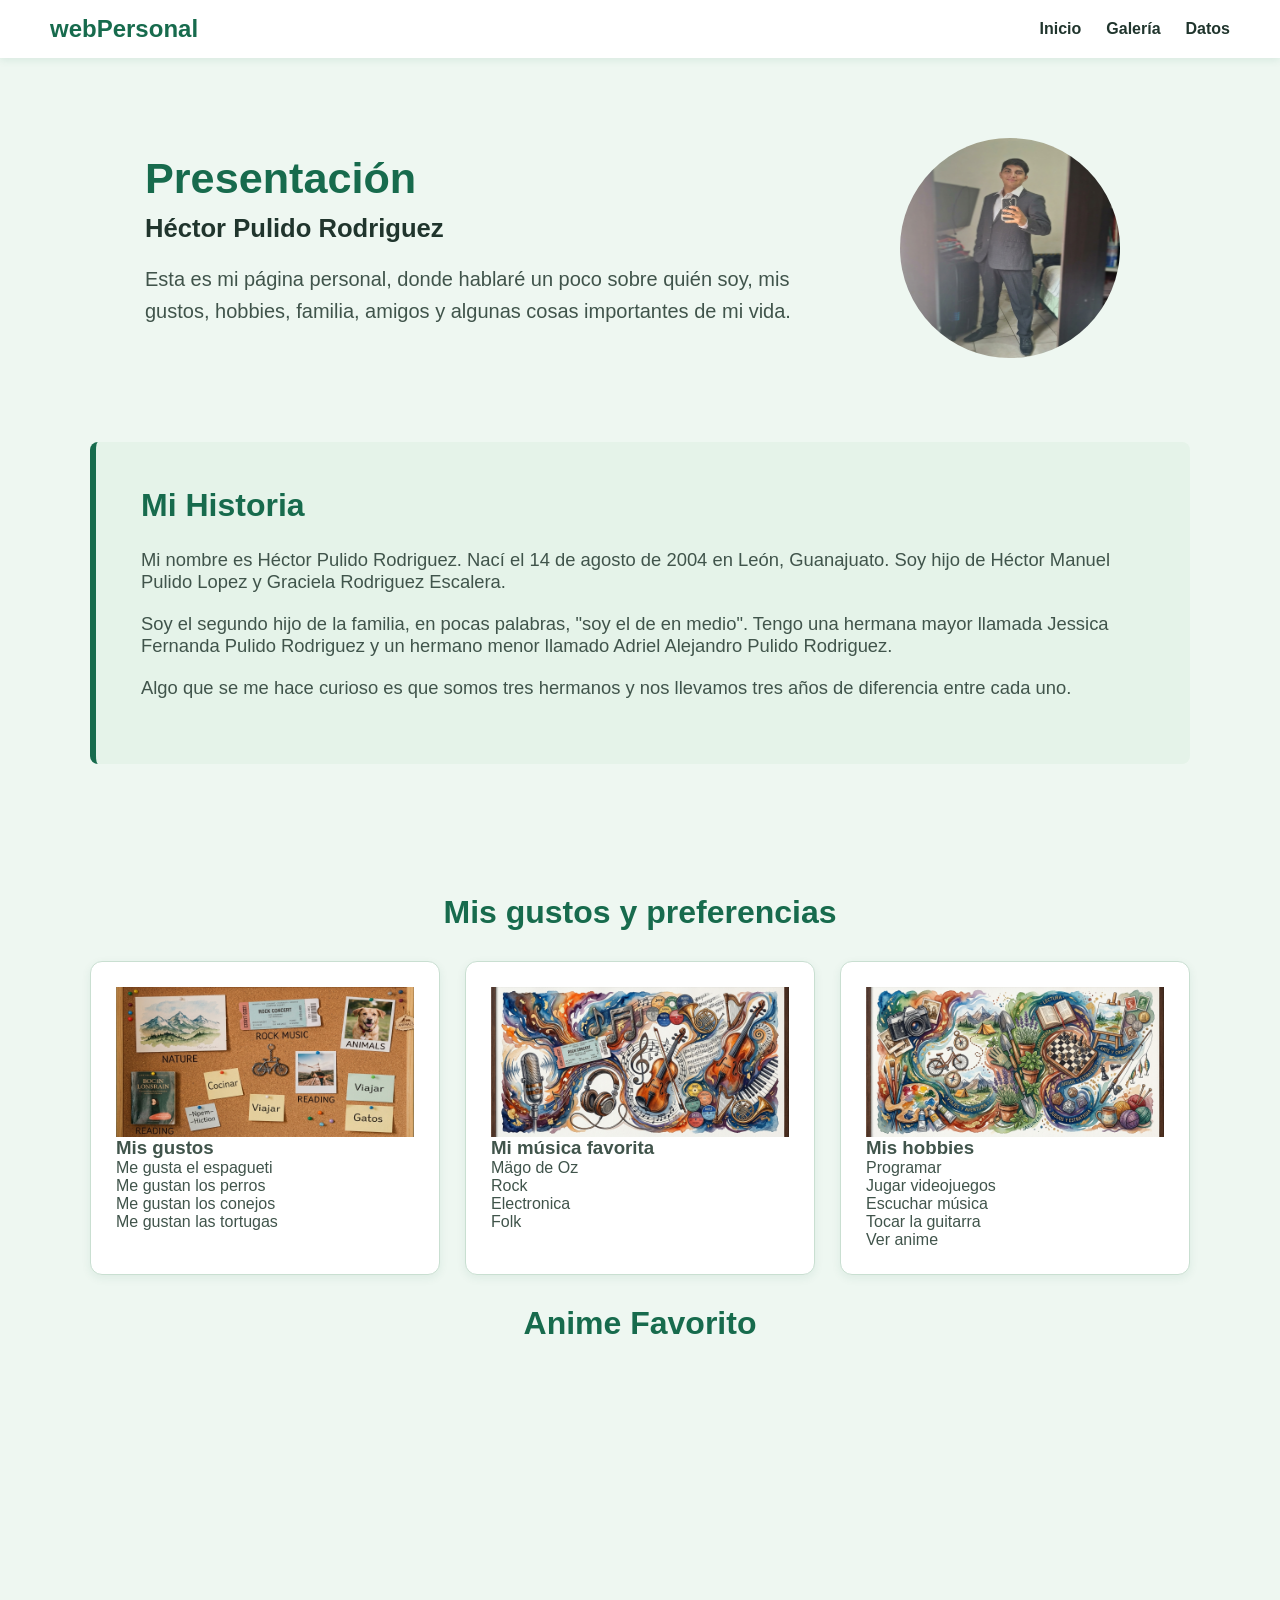
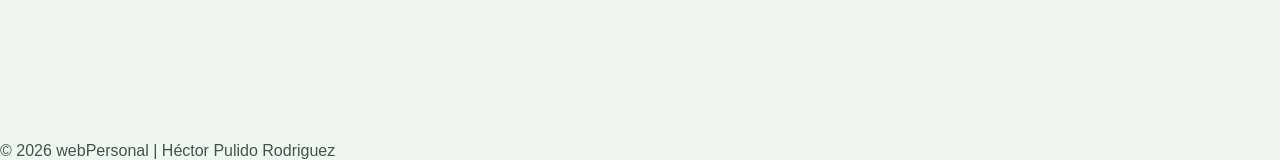
<file: index.html>
<!DOCTYPE html>
<html lang="es">

<head>
    <meta charset="UTF-8">
    <meta name="viewport" content="width=device-width, initial-scale=1.0">
    <link rel="stylesheet" href="css/miEstilo.css">
    <title>webPersonal</title>
</head>

<body>

    <!-- ENCABEZADO -->
    <header>
        <h1>webPersonal</h1>
        <nav class="navegacion">
            <ul>
                <li><a href="index.html">Inicio</a></li>
                <li><a href="galeria.html">Galería</a></li>
                <li><a href="datos.html">Datos</a></li>
            </ul>
        </nav>
    </header>

    <!-- CONTENIDO PRINCIPAL -->
    <main class="contenido">

        <!-- PRESENTACIÓN -->
        <section class="presentacion">

            <div class="intro">
                <h2>Presentación</h2>
                <h3>Héctor Pulido Rodriguez</h3>
                <p>
                    Esta es mi página personal, donde hablaré un poco sobre
                    quién soy, mis gustos, hobbies, familia, amigos y algunas
                    cosas importantes de mi vida.
                </p>
            </div>
            <div class="imagen">
                <img src="imagenes/img1.jpeg" alt="Fotografía de Héctor">
            </div>
        </section>

        <!-- HISTORIA -->
        <section class="info">
            <h2>Mi Historia</h2>
            <p>
                Mi nombre es Héctor Pulido Rodriguez. Nací el 14 de agosto
                de 2004 en León, Guanajuato. Soy hijo de Héctor Manuel
                Pulido Lopez y Graciela Rodriguez Escalera.
            </p>
            <p>
                Soy el segundo hijo de la familia, en pocas palabras,
                "soy el de en medio". Tengo una hermana mayor llamada
                Jessica Fernanda Pulido Rodriguez y un hermano menor
                llamado Adriel Alejandro Pulido Rodriguez.
            </p>
            <p>
                Algo que se me hace curioso es que somos tres hermanos
                y nos llevamos tres años de diferencia entre cada uno.
            </p>
        </section>

        <!-- GUSTOS Y PREFERENCIAS -->
        <section class="extra">
            <h2>Mis gustos y preferencias</h2>
            <div class="datos">
                <!-- GUSTOS -->
                <article class="tarjeta_datos">
                    <img src="imagenes/img2.jpeg" alt="gustos">
                    <h3>Mis gustos</h3>
                    <ul>
                        <li>Me gusta el espagueti</li>
                        <li>Me gustan los perros</li>
                        <li>Me gustan los conejos</li>
                        <li>Me gustan las tortugas</li>
                    </ul>
                </article>

                <!-- MUSICA -->
                <article class="tarjeta_datos">
                    <img src="imagenes/img3.jpeg" alt="Musica">
                    <h3>Mi música favorita</h3>
                    <ul>
                        <li>Mägo de Oz</li>
                        <li>Rock</li>
                        <li>Electronica</li>
                        <li>Folk</li>
                    </ul>
                </article>

                <!-- HOBBIES -->
                <article class="tarjeta_datos">
                    <img src="imagenes/img4.jpeg" alt="hobies">
                    <h3>Mis hobbies</h3>
                    <ul>
                        <li>Programar</li>
                        <li>Jugar videojuegos</li>
                        <li>Escuchar música</li>
                        <li>Tocar la guitarra</li>
                        <li>Ver anime</li>
                    </ul>
                </article>
            </div>
            <div class="video">
                <h2>Anime Favorito</h2>
                <iframe width="560" height="315" src="https://www.youtube.com/embed/1KMcoJBMWE4" title="YouTube video player" frameborder="0" allow="accelerometer; autoplay; clipboard-write; encrypted-media; gyroscope; picture-in-picture; web-share" referrerpolicy="strict-origin-when-cross-origin" allowfullscreen></iframe>
                <iframe width="560" height="315" src="https://www.youtube.com/embed/jVwYSCHN2o4?si=sWZAqZHBY53xdFYx" title="YouTube video player" frameborder="0" allow="accelerometer; autoplay; clipboard-write; encrypted-media; gyroscope; picture-in-picture; web-share" referrerpolicy="strict-origin-when-cross-origin" allowfullscreen></iframe>
            </div>
        </section>


    </main>
    
    <footer>
        <p>&copy; 2026 webPersonal | Héctor Pulido Rodriguez</p>
    </footer>

</body>
</html>
</file>
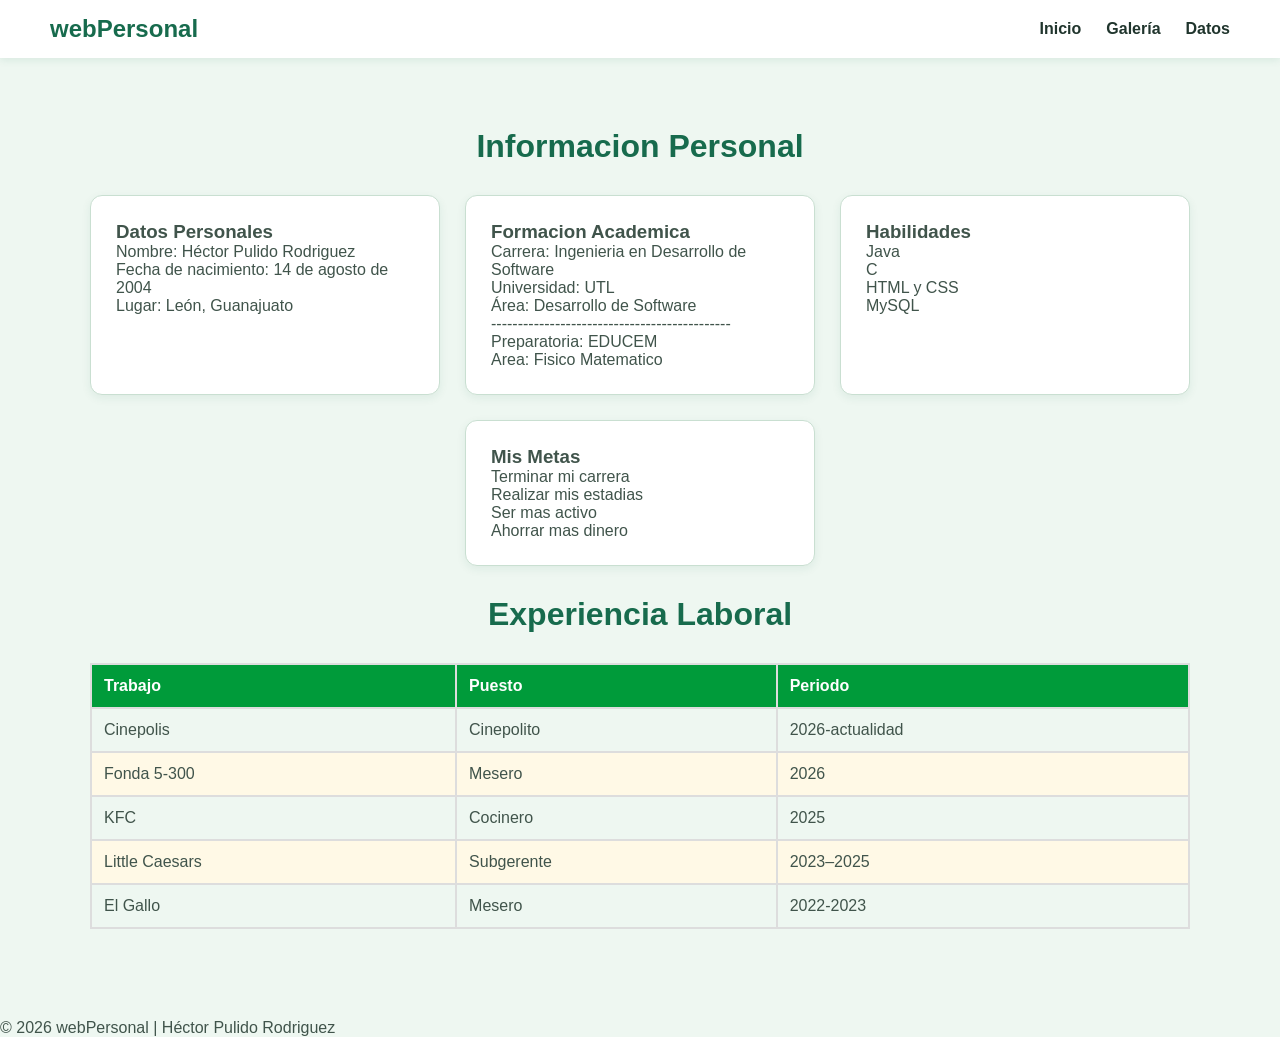
<file: datos.html>
<!DOCTYPE html>
<html lang="es">
<head>
    <meta charset="UTF-8">
    <meta name="viewport" content="width=device-width, initial-scale=1.0">
    <title>Datos webPersonal</title>
    <link rel="stylesheet" href="css/miEstilo.css">
</head>
<body>
    <!-- ENCABEZADO -->
    <header>
        <h1>webPersonal</h1>
        <nav class="navegacion">
            <ul>
                <li><a href="index.html">Inicio</a></li>
                <li><a href="galeria.html">Galería</a></li>
                <li><a href="datos.html">Datos</a></li>
            </ul>
        </nav>
    </header>

    <!-- CONTENIDO PRINCIPAL -->
     <main class="contenido">
        <section class="extra">
            <h2>Informacion Personal</h2>
            <div class="datos">
                <article class="tarjeta_datos">
                    <h3>Datos Personales</h3>
                    <p>Nombre: Héctor Pulido Rodriguez</p>
                    <p>Fecha de nacimiento: 14 de agosto de 2004</p>
                    <p>Lugar: León, Guanajuato</p>
                </article>
                <article class="tarjeta_datos">
                    <h3>Formacion Academica</h3>
                    <p>Carrera: Ingenieria en Desarrollo de Software</p>
                    <p>Universidad: UTL</p>
                    <p>Área: Desarrollo de Software</p>
                    <p>---------------------------------------------</p>
                    <p>Preparatoria: EDUCEM</p>
                    <p>Area: Fisico Matematico</p>
                </article>
                <article class="tarjeta_datos">
                    <h3>Habilidades</h3>
                    <ul>
                        <li>Java</li>
                        <li>C</li>
                        <li>HTML y CSS</li>
                        <li>MySQL</li>
                    </ul>
                </article>
                <article class="tarjeta_datos">
                    <h3>Mis Metas</h3>
                    <ul>
                        <li>Terminar mi carrera</li>
                        <li>Realizar mis estadias</li>
                        <li>Ser mas activo</li>
                        <li>Ahorrar mas dinero</li>
                    </ul>
                </article>
            </div>
            <h2>Experiencia Laboral</h2>
            <table>
                <thead>
                    <tr>
                        <th>Trabajo</th>
                        <th>Puesto</th>
                        <th>Periodo</th>
                    </tr>
                </thead>
                <tbody>
                    <tr>
                        <td>Cinepolis</td>
                        <td>Cinepolito</td>
                        <td>2026-actualidad</td>
                    </tr>
                    <tr>
                        <td>Fonda 5-300</td>
                        <td>Mesero</td>
                        <td>2026</td>
                    </tr>
                    <tr>
                        <td>KFC</td>
                        <td>Cocinero</td>
                        <td>2025</td>
                    </tr>
                    <tr>
                        <td>Little Caesars</td>
                        <td>Subgerente</td>
                        <td>2023–2025</td>
                    </tr>
                    <tr>
                        <td>El Gallo</td>
                        <td>Mesero</td>
                        <td>2022-2023</td>
                    </tr>
                </tbody>
            </table>
        </section>
     </main>
    
     <footer>
        <p>&copy; 2026 webPersonal | Héctor Pulido Rodriguez</p>
    </footer>

</body>
</html>
</file>
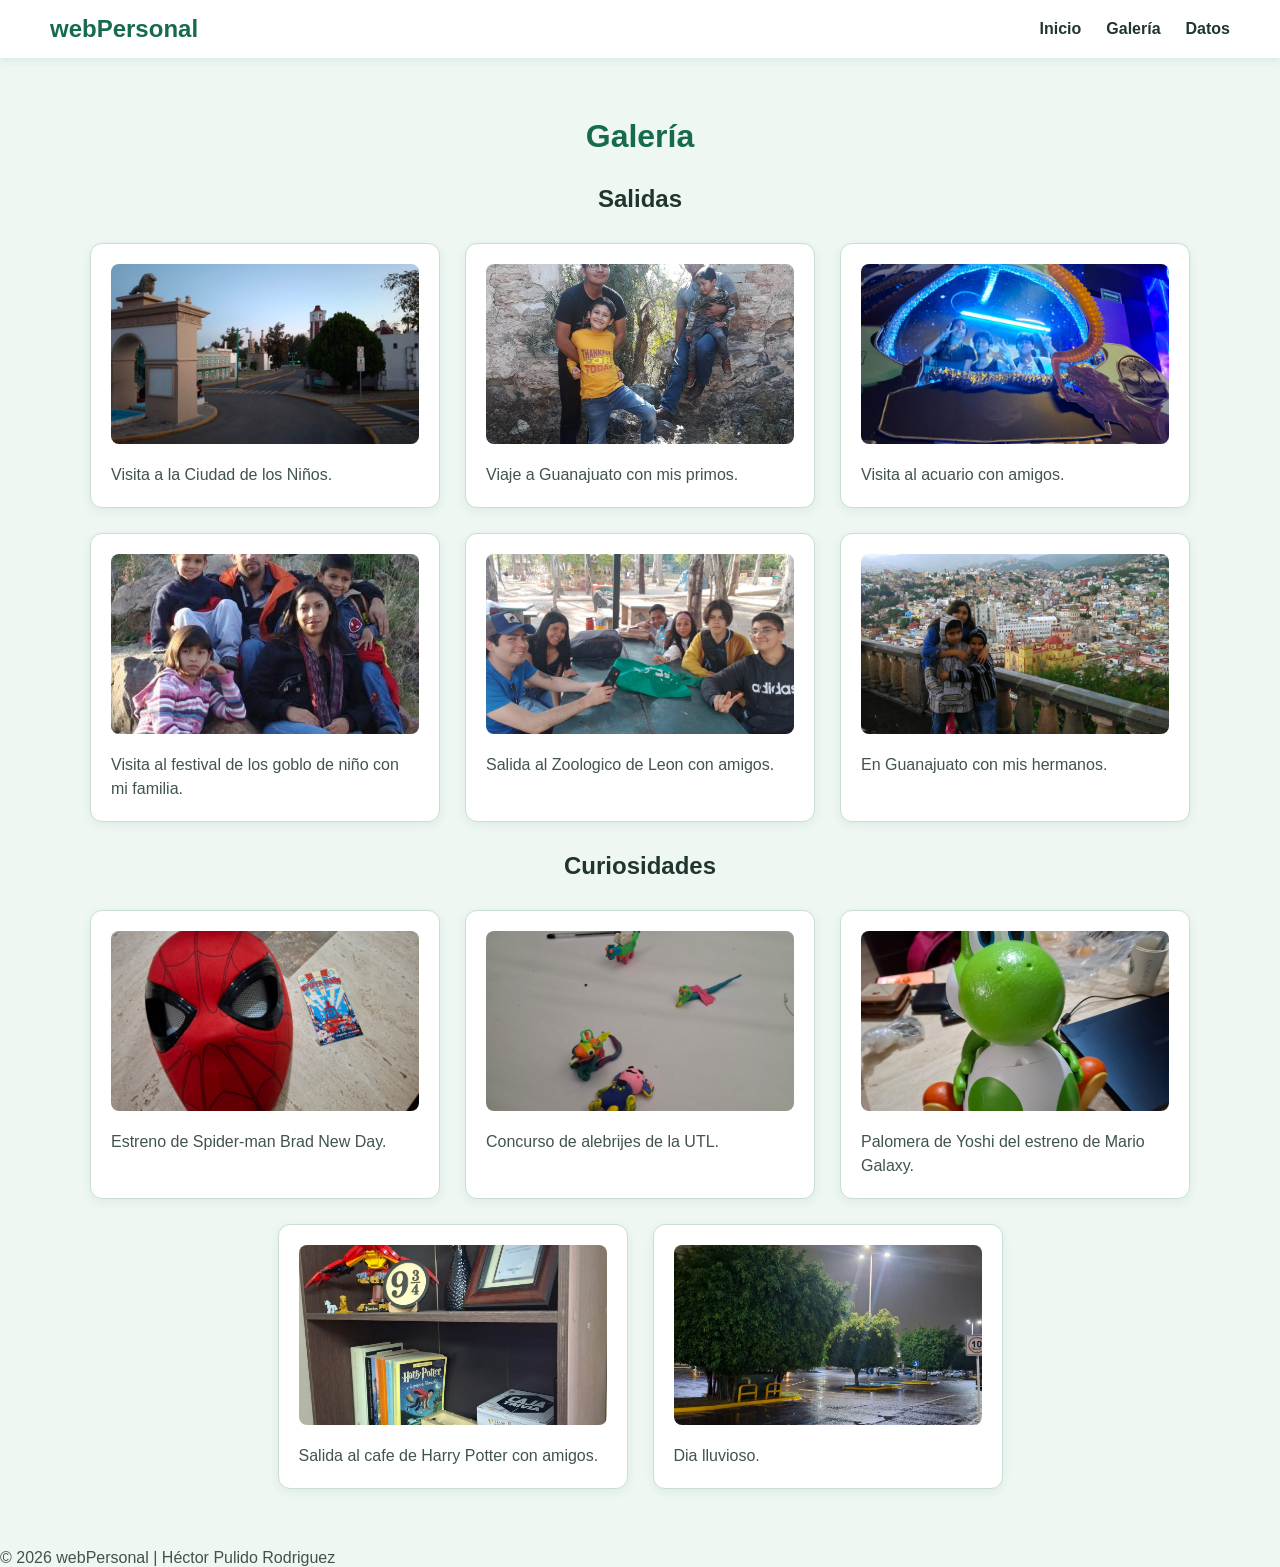
<file: galeria.html>
<!DOCTYPE html>
<html lang="es">
<head>
    <meta charset="UTF-8">
    <meta name="viewport" content="width=device-width, initial-scale=1.0">
    <title>Galeria webPersonal</title>
    <link rel="stylesheet" href="css/miEstilo.css">
</head>
<body>

        <!-- ENCABEZADO -->
    <header>
        <h1>webPersonal</h1>
        <nav class="navegacion">
            <ul>
                <li><a href="index.html">Inicio</a></li>
                <li><a href="galeria.html">Galería</a></li>
                <li><a href="datos.html">Datos</a></li>
            </ul>
        </nav>
    </header>
    <!-- CONTENIDO -->
     <main class="contenido">
        <!-- GALERÍA -->
         <section class="galeria">
            <h2>Galería</h2>
            <h3>Salidas</h3>
            <div class="galeria_contenido">
                <article class="tarjeta_galeria">
                    <img src="imagenes/via1.jpeg" alt="Ciudad de los Niños">
                    <p>Visita a la Ciudad de los Niños.</p>
                </article>
                <article class="tarjeta_galeria">
                    <img src="imagenes/via2.jpeg" alt="Guanajuato">
                    <p>Viaje a Guanajuato con mis primos.</p>
                </article>
                <article class="tarjeta_galeria">
                    <img src="imagenes/via3.jpeg" alt="Acuario">
                    <p>Visita al acuario con amigos.</p>
                </article>
                <article class="tarjeta_galeria">
                    <img src="imagenes/via4.jpeg" alt="Festival de los goblos">
                    <p>Visita al festival de los goblo de niño con mi familia.</p>
                </article>
                <article class="tarjeta_galeria">
                    <img src="imagenes/via5.jpeg" alt="Zoo">
                    <p>Salida al Zoologico de Leon con amigos.</p>
                </article>
                <article class="tarjeta_galeria">
                    <img src="imagenes/via6.jpeg" alt="Guanajuato2">
                    <p>En Guanajuato con mis hermanos.</p>
                </article>
            </div>
            <h3>Curiosidades</h3>
            <div class="galeria_contenido">
                <article class="tarjeta_galeria">
                    <img src="imagenes/cu1.jpeg" alt="Spider-man">
                    <p>Estreno de Spider-man Brad New Day.</p>
                </article>
                <article class="tarjeta_galeria">
                    <img src="imagenes/cu2.jpeg" alt="Alebrijes">
                    <p>Concurso de alebrijes de la UTL.</p>
                </article>
                <article class="tarjeta_galeria">
                    <img src="imagenes/cu3.jpeg" alt="Yoshi">
                    <p>Palomera de Yoshi del estreno de Mario Galaxy.</p>
                </article>
                <article class="tarjeta_galeria">
                    <img src="imagenes/cu4.jpeg" alt="Harry Potter">
                    <p>Salida al cafe de Harry Potter con amigos.</p>
                </article>
                <article class="tarjeta_galeria">
                    <img src="imagenes/cu5.jpeg" alt="Lluvia">
                    <p>Dia lluvioso.</p>
                </article>
            </div>
        </section>
    </main>

    <footer>
        <p>&copy; 2026 webPersonal | Héctor Pulido Rodriguez</p>
    </footer>

</body>
</html>
</file>
<file: css/miEstilo.css>
/* VARIABLES */

:root{
    --color_principal: #176b4d;
    --color_secundario: #3fa66b;
    --color_verde_claro: #dff2e6;
    --color_obscuro: #20352d;
    --color_texto: #40544b;
    --color_claro: #ffffff;
    --color_fondo: #eef7f1;
    --color_fondo_2: #e5f3e9;
    --color_borde: #c9dfd1;
}

/* CONFIGURACIÓN GENERAL */

*{
    box-sizing: border-box;
    margin: 0;
    padding: 0;
}

body{
    background-color: var(--color_fondo);
    color: var(--color_texto);
    font-family: Arial, Helvetica, sans-serif;
}

ul{
    list-style: none;
}

/* BARRA DE NAVEGACIÓN */

header{
    display: flex;
    justify-content: space-between;
    align-items: center;
    background-color: var(--color_claro);
    padding: 15px 50px;
    box-shadow: 0 2px 8px rgba(23, 107, 77, 0.10);
    position: sticky;
    top: 0;
    z-index: 1000;
}

header h1{
    color: var(--color_principal);
    font-size: 1.5rem;
}

/* NAVEGACIÓN */

nav{
    display: flex;
}

nav ul{
    display: flex;
    gap: 25px;
    align-items: center;
}

nav a{
    text-decoration: none;
    font-size: 1rem;
    font-weight: 600;
    color: var(--color_obscuro);
}

nav a:hover{
    color: var(--color_secundario);
}


/* CONTENIDO PRINCIPAL */

.contenido{
    width: 90%;
    max-width: 1100px;
    margin: auto;
}


/* PRESENTACIÓN */

.presentacion{
    display: flex;
    flex-direction: row;
    align-items: center;
    justify-content: center;
    gap: 60px;
    padding: 80px 5%;
    flex-wrap: wrap;
}

.intro{
    flex: 1 1 400px;
}

.intro h2{
    font-size: 2.7rem;
    color: var(--color_principal);
    line-height: 1.2;
    margin-bottom: 10px;
}

.intro h3{
    font-size: 1.6rem;
    color: var(--color_obscuro);
    margin-bottom: 20px;
}

.intro p{
    font-size: 1.25rem;
    line-height: 1.6;
    margin-bottom: 20px;
}


/* IMAGEN */

.imagen{
    flex: 0 0 250px;
    text-align: center;
}

.imagen img{
    width: 220px;
    height: 220px;
    border-radius: 50%;
}

/* INFORMACION */

.info{
    background-color: var(--color_fondo_2);
    padding: 45px;
    margin-bottom: 60px;
    border-left: 6px solid var(--color_principal);
    border-radius: 8px;
}

.info h2{
    color: var(--color_principal);
    font-size: 2rem;
    margin-bottom: 25px;
}

.info p{
    font-size: 1.15rem;
    margin-bottom: 20px;
}

/* SECCIÓN EXTRA*/

.extra{
    padding: 40px 0 70px;
}

.extra h2{
    text-align: center;
    color: var(--color_principal);
    font-size: 2rem;
    margin-top: 30px;
    margin-bottom: 30px;
}


/* TARJETAS */

.datos{
    display: flex;
    flex-wrap: wrap;
    gap: 25px;
    justify-content: center;
}

.tarjeta_datos{
    background-color: var(--color_claro);
    border: 1px solid var(--color_borde);
    border-radius: 12px;
    flex: 1 1 280px;
    max-width: 350px;
    padding: 25px;
    display: flex;
    flex-direction: column;
    box-shadow: 0 3px 10px rgba(23, 107, 77, 0.08);
    transition: transform 0.3s ease,box-shadow 0.3s ease;
}

.tarjeta_datos:hover{
    transform: translateY(-7px);
    box-shadow: 0 8px 20px rgb
}

.tarjeta_datos img{
    width: 100%;
    height: 150px;
    object-fit: cover;
}

/* GALERIA */

.galeria{
    padding: 60px 0;
}

.galeria h2{
    color: var(--color_principal);
    font-size: 2rem;
    text-align: center;
    margin-bottom: 30px;
}

.galeria h3{
    text-align: center;
    font-size: 1.5rem;
    color: var(--color_obscuro);
    margin-bottom: 30px;
    margin-top: 30px;
}

.galeria_contenido{
    display: flex;
    flex-wrap: wrap;
    gap: 25px;
    justify-content: center;
}

.tarjeta_galeria{
    background-color: var(--color_claro);
    border: 1px solid var(--color_borde);
    border-radius: 12px;
    flex: 1 1 280px;
    max-width: 350px;
    padding: 20px;
    box-shadow: 0 3px 10px rgba(23, 107, 77, 0.08);
    transition: transform 0.3s ease,box-shadow 0.3s ease;
}

.tarjeta_galeria:hover{
    transform: translateY(-7px);
    box-shadow: 0 8px 20px rgba(23, 107, 77, 0.15);
}

.tarjeta_galeria img{
    width: 100%;
    height: 180px;
    object-fit: cover;
    border-radius: 8px;
    margin-bottom: 15px;
}

.tarjeta_galeria p{
    color: var(--color_texto);
    line-height: 1.5;
}

/* VIDEO */

.video {
    width: 100%;
    display: flex;
    flex-wrap: wrap;
    justify-content: center;
    gap: 20px;
}

.video h2 {
    width: 100%;
    text-align: center;
    margin-top: 30px;
}

.video iframe {
    width: 500px;
    max-width: 100%;
    height: 280px;
}

/* TABLAS */

table {
    width: 100%;
    border-collapse: collapse;
    margin: 20px 0;
}

table th, table td {
    padding: 12px;
    border: 2px solid #ddd;
    text-align: left;
}

table thead {
    background-color: #009b3a; /* Verde Luigi */
    color: white;
}

table tbody tr:nth-child(even) {
    background-color: #fff9e6;
}
</file>
